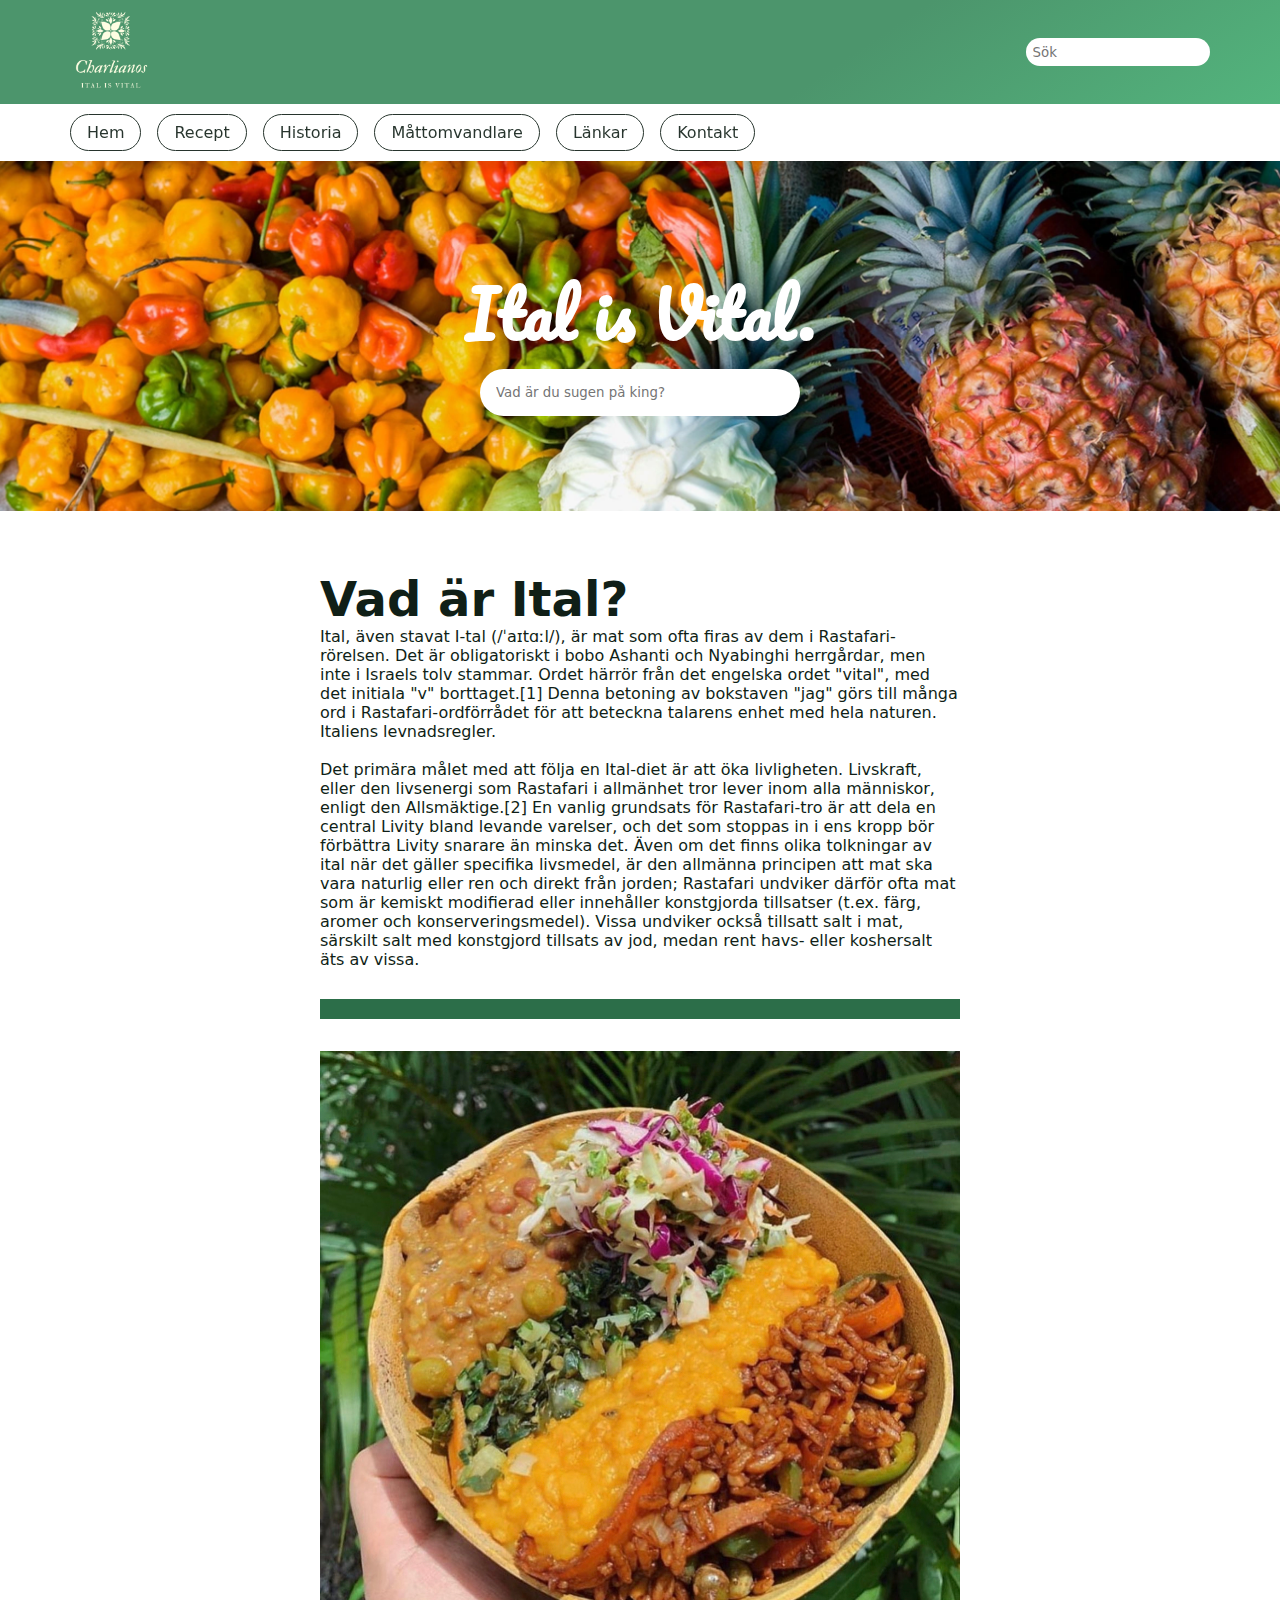
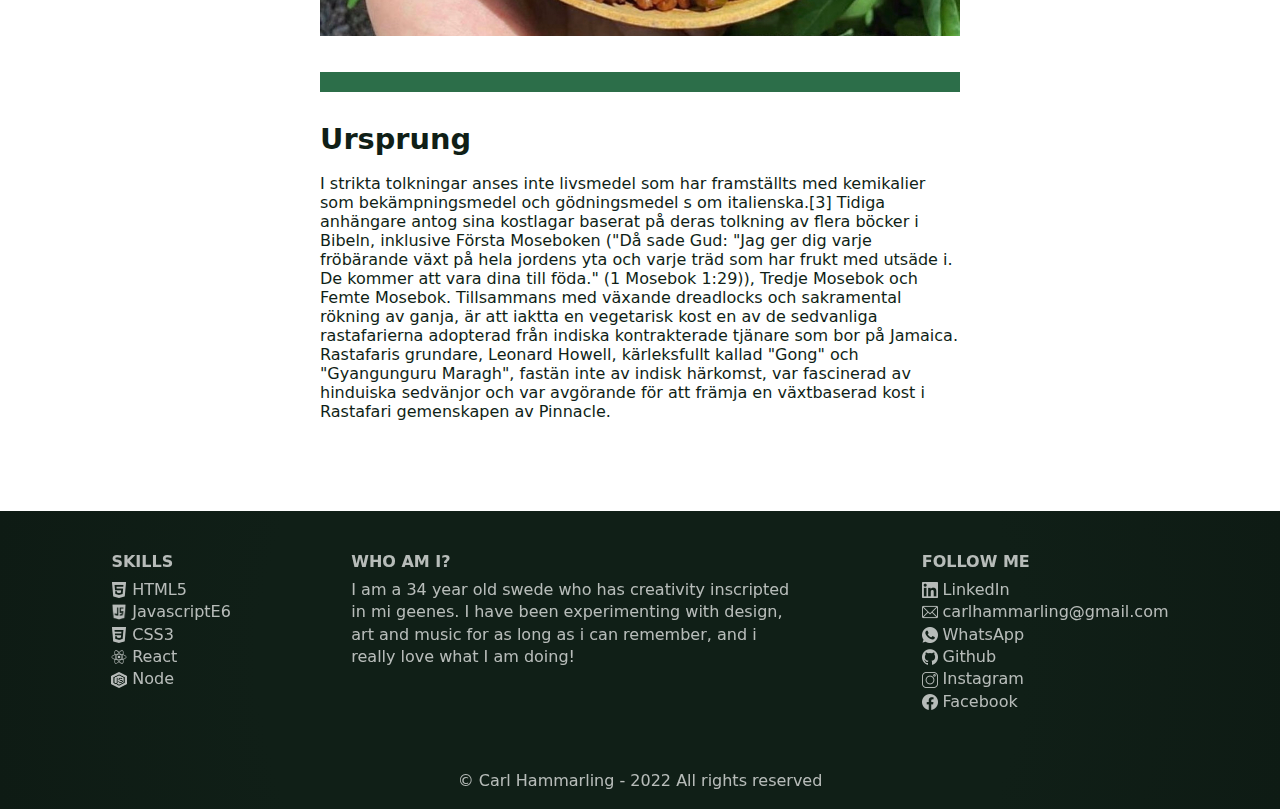
<file: index.html>
<!DOCTYPE html>
<html lang="en">
<head>
    <meta charset="UTF-8">
    <meta http-equiv="X-UA-Compatible" content="IE=edge">
    <meta name="viewport" content="width=device-width, initial-scale=1.0">
    <title>Recept</title>
    <link rel="preconnect" href="https://fonts.googleapis.com">
<link rel="preconnect" href="https://fonts.gstatic.com" crossorigin>
<link href="https://fonts.googleapis.com/css2?family=Fjalla+One&family=Pacifico&display=swap" rel="stylesheet">

    <link rel="stylesheet" href="style.css">
</head>
<body>
<header>
    <div class="topbar">
        <div id="topleft">
            <img width="80px" src="./resources/Charlys.png" alt="">
        </div>
        <div id="topleft">
            <form>
                <input type="text" placeholder="Sök">
            </form>
        </div>
    </div>
</header>
<nav>
    <div class="topbar">
        <ul>
            <li>
                <a href="./index.html">
                    Hem
                </a>
            </li>
            <li>
                <a href="./recept.html">
                    Recept
                </a>
            </li>
            <li>
                <a href="./historia.html">
                    Historia
                </a>
            </li>
            <li>
                <a href="#hem">
                    Måttomvandlare
                </a>
            </li>
            <li>
                <a href="#hem">
                    Länkar
                </a>
            </li>
            <li>
                <a href="#hem">
                    Kontakt
                </a>
            </li>
        </ul>
    </div>
</nav>
<main>
    <div id="ital">
        <h1>Ital is Vital.</h1>
        <form id="serchFood">
            <input type="text" placeholder="Vad är du sugen på king?">
            <!-- <button>Sök</button> -->
        </form>
    </div>
    <div class="wrapper">
        <article class="artContainer center">
            <section>
                <h1>Vad är Ital?</h1>
                <p>Ital, även stavat I-tal (/ˈaɪtɑːl/), är mat som ofta firas av dem i Rastafari-rörelsen. 
                    Det är obligatoriskt i bobo Ashanti och Nyabinghi herrgårdar, men inte i Israels tolv stammar.
                    Ordet härrör från det engelska ordet "vital", med det initiala "v" borttaget.[1] Denna betoning
                    av bokstaven "jag" görs till många ord i Rastafari-ordförrådet för att beteckna talarens enhet
                    med hela naturen. Italiens levnadsregler.<br><br>

                    Det primära målet med att följa en Ital-diet är att öka livligheten. Livskraft, eller den livsenergi
                    som Rastafari i allmänhet tror lever inom alla människor, enligt den Allsmäktige.[2] En vanlig grundsats 
                    för Rastafari-tro är att dela en central Livity bland levande varelser, och det som stoppas in i ens kropp
                    bör förbättra Livity snarare än minska det. Även om det finns olika tolkningar av ital när det gäller                    
                    specifika livsmedel, är den allmänna principen att mat ska vara naturlig eller ren och direkt från jorden;
                    Rastafari undviker därför ofta mat som är kemiskt modifierad eller innehåller konstgjorda tillsatser 
                    (t.ex. färg, aromer och konserveringsmedel). Vissa undviker också tillsatt salt i mat, särskilt salt 
                    med konstgjord tillsats av jod, medan rent havs- eller koshersalt äts av vissa. 
                    </section>
                    <section class="image">
                        <div class="imageSpace">
                            <img width="100%" src="./resources/cheffdon.jpg" alt="">                    
                        </div>
                    </section>
                    <section>
                        <h2>Ursprung</h2>
                        I strikta tolkningar 
                    anses inte livsmedel som har framställts med kemikalier som bekämpningsmedel och gödningsmedel s
                    om italienska.[3] Tidiga anhängare antog sina kostlagar baserat på deras tolkning av flera böcker 
                    i Bibeln, inklusive Första Moseboken ("Då sade Gud: "Jag ger dig varje fröbärande växt på hela jordens 
                    yta och varje träd som har frukt med utsäde i. De kommer att vara dina till föda." (1 Mosebok 1:29)), 
                    Tredje Mosebok och Femte Mosebok. Tillsammans med växande dreadlocks och sakramental rökning av ganja, 
                    är att iaktta en vegetarisk kost en av de sedvanliga rastafarierna adopterad från indiska kontrakterade
                        tjänare som bor på Jamaica. Rastafaris grundare, Leonard Howell, kärleksfullt kallad "Gong" och 
                        "Gyangunguru Maragh", fastän inte av indisk härkomst, var fascinerad av hinduiska sedvänjor och 
                        var avgörande för att främja en växtbaserad kost i Rastafari gemenskapen av Pinnacle.</p></section>

        </article>
    </div>  
</main>
<footer>
    <!--FOOTER-->
        <div class="footTop">
<!--SKILLS-->
             <ul class="col">
                     <h4 class="bold head">SKILLS</h4>  
                         <div class="list">
                             <img class="imgIcon" src="./resources/sprak/HTML5.png"><li class="hover">HTML5</li>
                         </div>                 
                         <div class="list">
                             <img class="imgIcon" src="./resources/sprak/javascript-logo.png"><li class="hover">JavascriptE6</li>
                         </div>                 
                         <div class="list">
                             <img class="imgIcon" src="./resources/sprak/css-4.svg"><li class="hover">CSS3</li>
                         </div>                                    
                         <div class="list">
                             <img class="imgIcon" src="./resources/sprak/logo-react.svg"><li class="hover">React</li>
                         </div>                                    
                         <div class="list">
                             <img class="imgIcon" src="./resources/sprak/node.png"><li class="hover">Node</li>
                         </div>                                    
             </ul> 
<!--ABOUT ME-->          
             <div class="col">
                  <h4 class="bold head">WHO AM I?</h4>
                  <p>I am a 34 year old swede who has creativity inscripted in mi geenes.
                      I have been experimenting with design, art and music for as long as i can remember, and i really love what I am doing!
                  </p>
             </div>
<!--FOLLOW ME-->
             <ul id="follow" class="col">
                 <h4 class="bold head">FOLLOW ME</h4>                  
                     <div class="list">
                         <img class="imgIcon" src="./resources/connections/linked in.png">
                         <a href="https://www.linkedin.com/in/carl-hammarling-66b084229/" target="_blank">
                             <li class="hover">LinkedIn</li>
                         </a>
                     </div>
                     <div class="list">
                         <img class="imgIcon" src="./resources/connections/mail.png">
                         <a href="mailto:carlhammarling@gmail.com" target="_blank">
                             <li class="hover">carlhammarling@gmail.com</li>
                         </a>
                     </div>
                     <div class="list">
                         <img class="imgIcon" src="./resources/connections/whatsapp.png"><li class="hover">WhatsApp</li>
                     </div>
                     <div class="list">
                         <img class="imgIcon" src="./resources/connections/github.png" alt="">
                         <a href="https://github.com/carlhammarling" target="_blank">
                             <li class="hover">Github</li>
                         </a>
                     </div>
                     <div class="list">
                         <img class="imgIcon" src="./resources/connections/inst.png" alt="">
                         <a href="https://www.instagram.com/charlychanter/" target="_blank">
                             <li class="hover">Instagram</li>
                         </a>
                     </div>
                     <div class="list">
                         <img class="imgIcon" src="./resources/connections/facebook.png" alt="">
                         <a href="https://www.facebook.com/carl.hammarling/" target="_blank">
                             <li class="hover">Facebook</li>
                         </a>
                     </div>
             </ul>
            </div>
            <div class="footBottom">
             <p>© Carl Hammarling - 2022 All rights reserved</p>
         </div>

</footer>
    <script src=""></script>
</body>
</html>
</file>
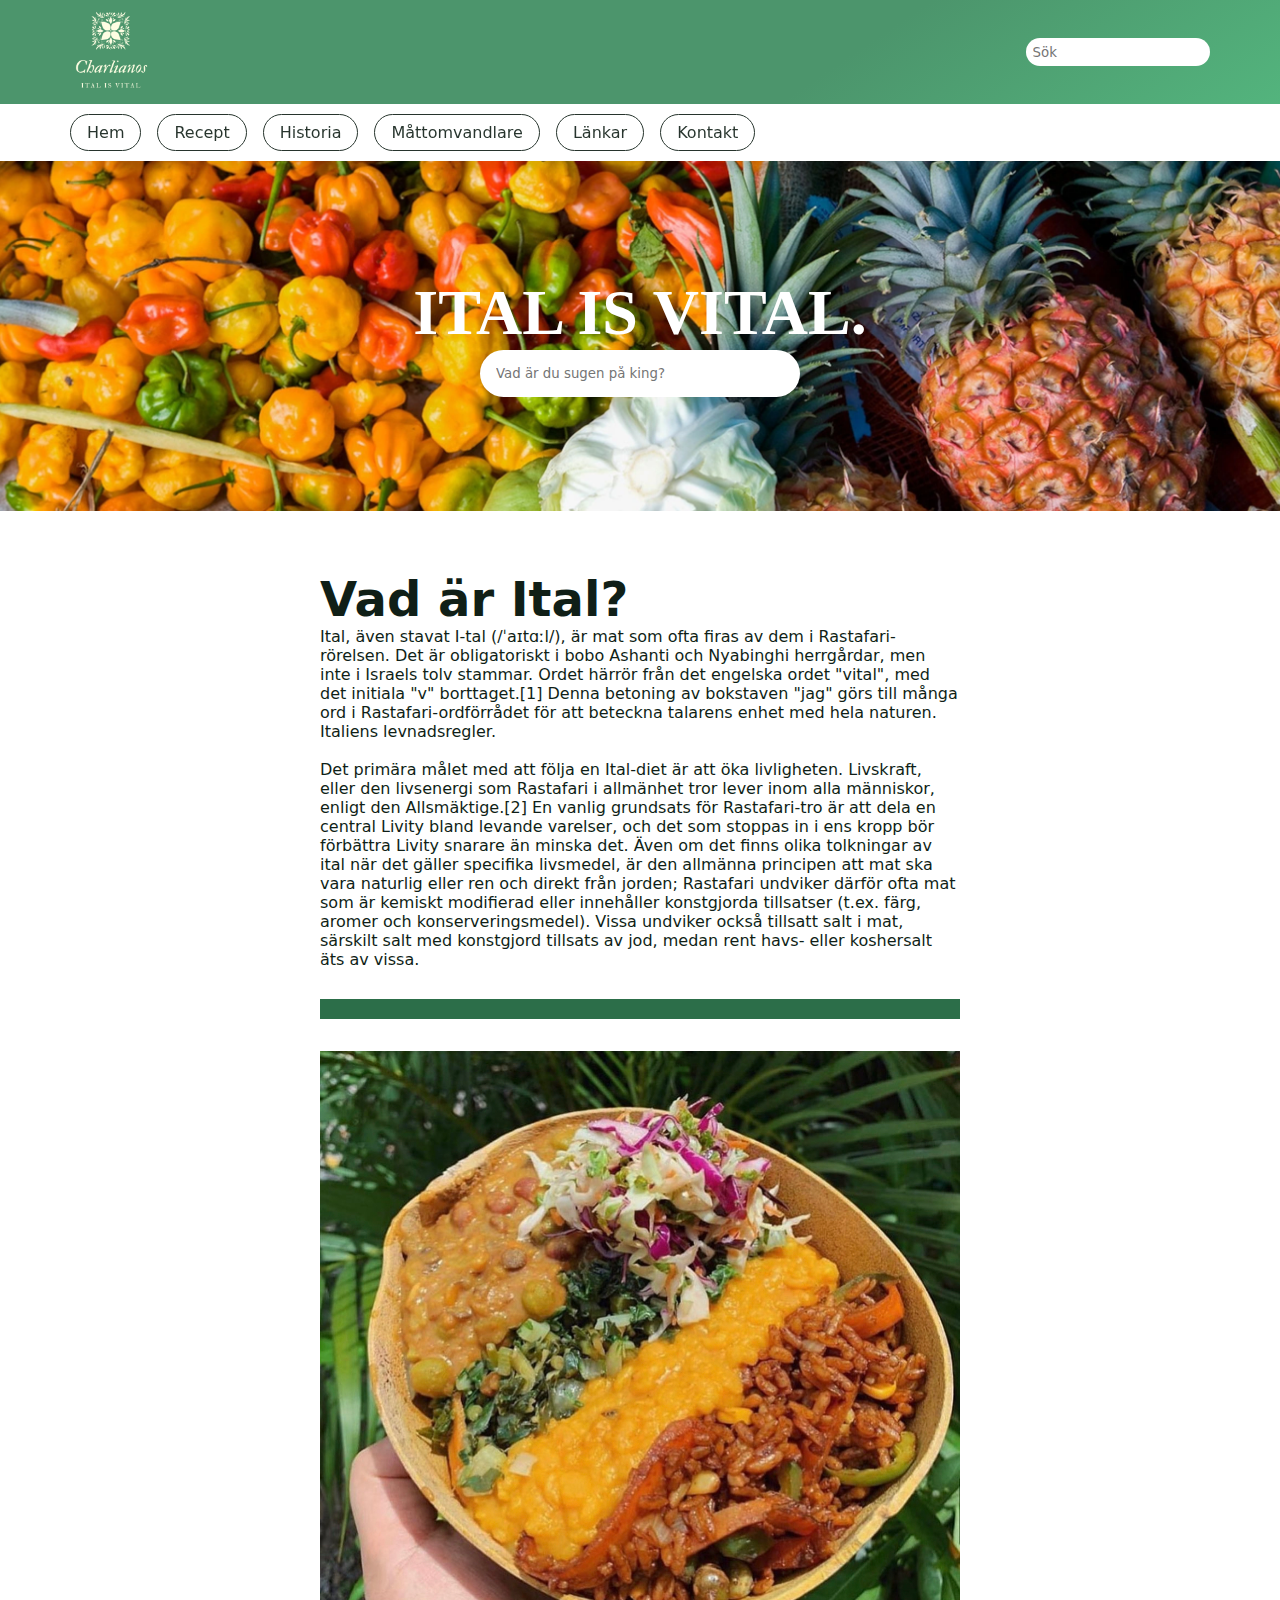
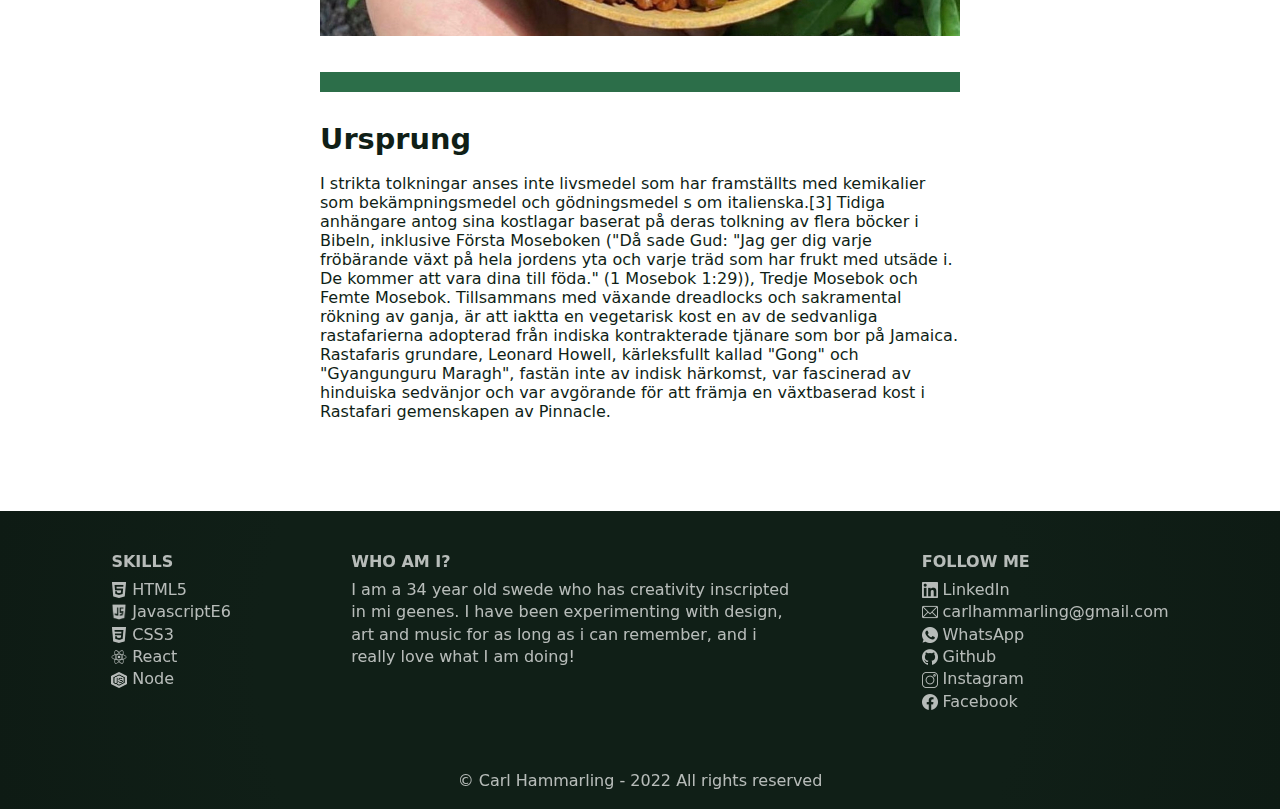
<file: historia.html>
<!DOCTYPE html>
<html lang="en">
<head>
    <meta charset="UTF-8">
    <meta http-equiv="X-UA-Compatible" content="IE=edge">
    <meta name="viewport" content="width=device-width, initial-scale=1.0">
    <title>Recept</title>
    <link rel="stylesheet" href="style.css">
</head>
<body>
<header>
    <div class="topbar">
        <div id="topleft">
            <img width="80px" src="./resources/Charlys.png" alt="">
        </div>
        <div id="topleft">
            <form>
                <input type="text" placeholder="Sök">
            </form>
        </div>
    </div>
</header>
<nav>
    <div class="topbar">
        <ul>
            <li>
                <a href="./index.html">
                    Hem
                </a>
            </li>
            <li>
                <a href="./recept.html">
                    Recept
                </a>
            </li>
            <li>
                <a href="./historia.html">
                    Historia
                </a>
            </li>
            <li>
                <a href="#hem">
                    Måttomvandlare
                </a>
            </li>
            <li>
                <a href="#hem">
                    Länkar
                </a>
            </li>
            <li>
                <a href="#hem">
                    Kontakt
                </a>
            </li>
        </ul>
    </div>
</nav>
<main>
    <div id="ital">
        <h1>ITAL IS VITAL.</h1>
        <form id="serchFood">
            <input type="text" placeholder="Vad är du sugen på king?">
            <!-- <button>Sök</button> -->
        </form>
    </div>
    <div class="wrapper">
        <article class="artContainer center">
            <section>
                <h1>Vad är Ital?</h1>
                <p>Ital, även stavat I-tal (/ˈaɪtɑːl/), är mat som ofta firas av dem i Rastafari-rörelsen. 
                    Det är obligatoriskt i bobo Ashanti och Nyabinghi herrgårdar, men inte i Israels tolv stammar.
                    Ordet härrör från det engelska ordet "vital", med det initiala "v" borttaget.[1] Denna betoning
                    av bokstaven "jag" görs till många ord i Rastafari-ordförrådet för att beteckna talarens enhet
                    med hela naturen. Italiens levnadsregler.<br><br>

                    Det primära målet med att följa en Ital-diet är att öka livligheten. Livskraft, eller den livsenergi
                    som Rastafari i allmänhet tror lever inom alla människor, enligt den Allsmäktige.[2] En vanlig grundsats 
                    för Rastafari-tro är att dela en central Livity bland levande varelser, och det som stoppas in i ens kropp
                    bör förbättra Livity snarare än minska det. Även om det finns olika tolkningar av ital när det gäller                    
                    specifika livsmedel, är den allmänna principen att mat ska vara naturlig eller ren och direkt från jorden;
                    Rastafari undviker därför ofta mat som är kemiskt modifierad eller innehåller konstgjorda tillsatser 
                    (t.ex. färg, aromer och konserveringsmedel). Vissa undviker också tillsatt salt i mat, särskilt salt 
                    med konstgjord tillsats av jod, medan rent havs- eller koshersalt äts av vissa. 
                    </section>
                    <section class="image">
                        <div class="imageSpace">
                            <img width="100%" src="./resources/cheffdon.jpg" alt="">                    
                        </div>
                    </section>
                    <section>
                        <h2>Ursprung</h2>
                        I strikta tolkningar 
                    anses inte livsmedel som har framställts med kemikalier som bekämpningsmedel och gödningsmedel s
                    om italienska.[3] Tidiga anhängare antog sina kostlagar baserat på deras tolkning av flera böcker 
                    i Bibeln, inklusive Första Moseboken ("Då sade Gud: "Jag ger dig varje fröbärande växt på hela jordens 
                    yta och varje träd som har frukt med utsäde i. De kommer att vara dina till föda." (1 Mosebok 1:29)), 
                    Tredje Mosebok och Femte Mosebok. Tillsammans med växande dreadlocks och sakramental rökning av ganja, 
                    är att iaktta en vegetarisk kost en av de sedvanliga rastafarierna adopterad från indiska kontrakterade
                        tjänare som bor på Jamaica. Rastafaris grundare, Leonard Howell, kärleksfullt kallad "Gong" och 
                        "Gyangunguru Maragh", fastän inte av indisk härkomst, var fascinerad av hinduiska sedvänjor och 
                        var avgörande för att främja en växtbaserad kost i Rastafari gemenskapen av Pinnacle.</p></section>

        </article>
    </div>  
</main>
<footer>
    <!--FOOTER-->
        <div class="footTop">
<!--SKILLS-->
             <ul class="col">
                     <h4 class="bold head">SKILLS</h4>  
                         <div class="list">
                             <img class="imgIcon" src="./resources/sprak/HTML5.png"><li class="hover">HTML5</li>
                         </div>                 
                         <div class="list">
                             <img class="imgIcon" src="./resources/sprak/javascript-logo.png"><li class="hover">JavascriptE6</li>
                         </div>                 
                         <div class="list">
                             <img class="imgIcon" src="./resources/sprak/css-4.svg"><li class="hover">CSS3</li>
                         </div>                                    
                         <div class="list">
                             <img class="imgIcon" src="./resources/sprak/logo-react.svg"><li class="hover">React</li>
                         </div>                                    
                         <div class="list">
                             <img class="imgIcon" src="./resources/sprak/node.png"><li class="hover">Node</li>
                         </div>                                    
             </ul> 
<!--ABOUT ME-->          
             <div class="col">
                  <h4 class="bold head">WHO AM I?</h4>
                  <p>I am a 34 year old swede who has creativity inscripted in mi geenes.
                      I have been experimenting with design, art and music for as long as i can remember, and i really love what I am doing!
                  </p>
             </div>
<!--FOLLOW ME-->
             <ul id="follow" class="col">
                 <h4 class="bold head">FOLLOW ME</h4>                  
                     <div class="list">
                         <img class="imgIcon" src="./resources/connections/linked in.png">
                         <a href="https://www.linkedin.com/in/carl-hammarling-66b084229/" target="_blank">
                             <li class="hover">LinkedIn</li>
                         </a>
                     </div>
                     <div class="list">
                         <img class="imgIcon" src="./resources/connections/mail.png">
                         <a href="mailto:carlhammarling@gmail.com" target="_blank">
                             <li class="hover">carlhammarling@gmail.com</li>
                         </a>
                     </div>
                     <div class="list">
                         <img class="imgIcon" src="./resources/connections/whatsapp.png"><li class="hover">WhatsApp</li>
                     </div>
                     <div class="list">
                         <img class="imgIcon" src="./resources/connections/github.png" alt="">
                         <a href="https://github.com/carlhammarling" target="_blank">
                             <li class="hover">Github</li>
                         </a>
                     </div>
                     <div class="list">
                         <img class="imgIcon" src="./resources/connections/inst.png" alt="">
                         <a href="https://www.instagram.com/charlychanter/" target="_blank">
                             <li class="hover">Instagram</li>
                         </a>
                     </div>
                     <div class="list">
                         <img class="imgIcon" src="./resources/connections/facebook.png" alt="">
                         <a href="https://www.facebook.com/carl.hammarling/" target="_blank">
                             <li class="hover">Facebook</li>
                         </a>
                     </div>
             </ul>
            </div>
            <div class="footBottom">
             <p>© Carl Hammarling - 2022 All rights reserved</p>
         </div>

</footer>
    <script src=""></script>
</body>
</html>
</file>
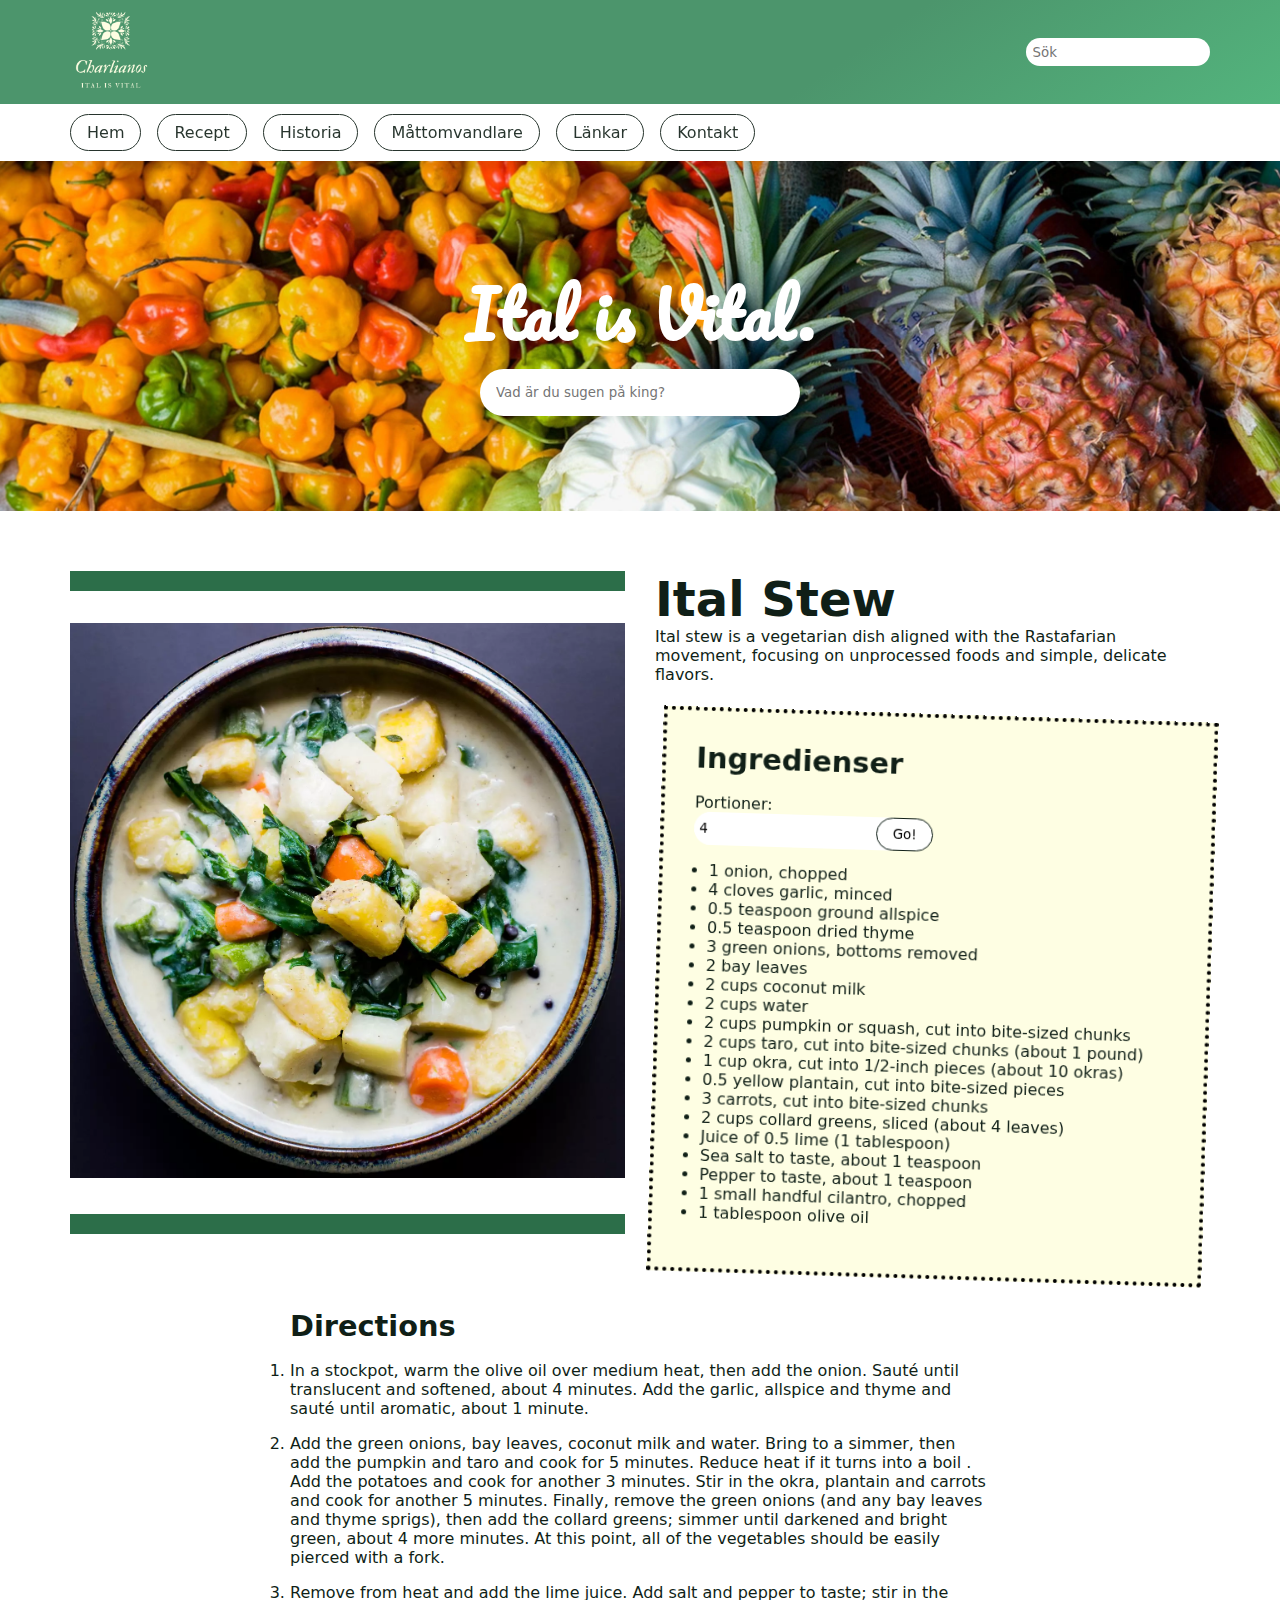
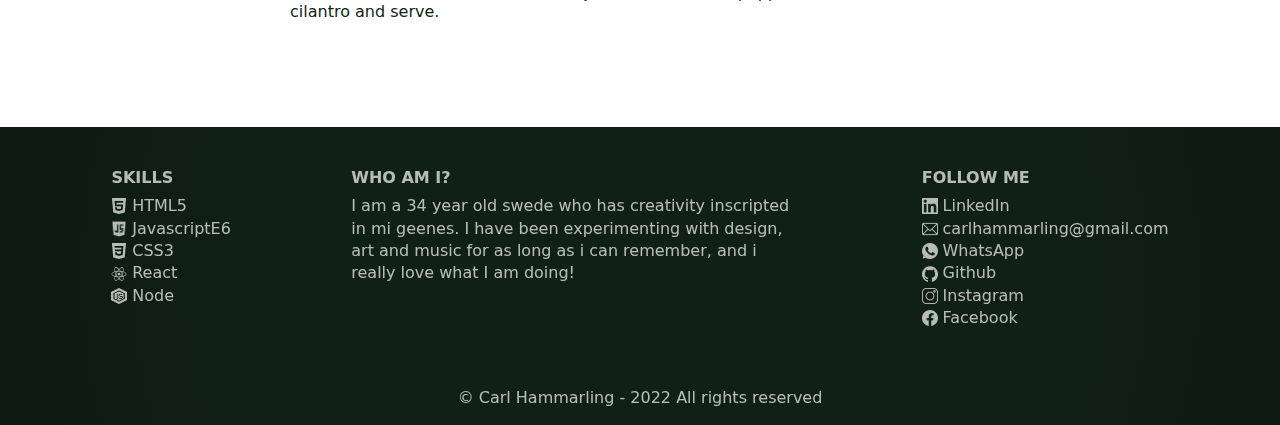
<file: recept-1.html>
<!DOCTYPE html>
<html lang="en">
<head>
    <meta charset="UTF-8">
    <meta http-equiv="X-UA-Compatible" content="IE=edge">
    <meta name="viewport" content="width=device-width, initial-scale=1.0">
    <title>Recept</title>
    <link rel="preconnect" href="https://fonts.googleapis.com">
    <link rel="preconnect" href="https://fonts.gstatic.com" crossorigin>
    <link href="https://fonts.googleapis.com/css2?family=Fjalla+One&family=Pacifico&display=swap" rel="stylesheet">
    
    <link rel="stylesheet" href="style.css">
</head>
<body>
<header>
    <div class="topbar">
        <div id="topleft">
            <img width="80px" src="./resources/Charlys.png" alt="">
        </div>
        <div id="topleft">
            <form>
                <input type="text" placeholder="Sök">
            </form>
        </div>
    </div>
</header>
<nav>
    <div class="topbar border">
        <ul>
            <li>
                <a href="./index.html">
                    Hem
                </a>
            </li>
            <li>
                <a href="./recept.html">
                    Recept
                </a>
            </li>
            <li>
                <a href="./historia.html">
                    Historia
                </a>
            </li>
            <li>
                <a href="#hem">
                    Måttomvandlare
                </a>
            </li>
            <li>
                <a href="#hem">
                    Länkar
                </a>
            </li>
            <li>
                <a href="#hem">
                    Kontakt
                </a>
            </li>
        </ul>
    </div>
</nav>
<main>
    <div id="ital">
        <h1>Ital is Vital.</h1>
        <form id="serchFood">
            <input type="text" placeholder="Vad är du sugen på king?">
            <!-- <button>Sök</button> -->
        </form>
    </div>
    <div class="wrapper">
        <article class="artContainer flex border">
            <section class="left border">
                <div class="image">
                    <div class="imageSpace">
                        <img width="100%" src="./resources/ital stew.webp" alt="">
                    </div>
                </div>                
            </section>
            <section class="right block border"> 
                <section class="recIntro">
                    <h1>Ital Stew</h1>
                    <p>Ital stew is a vegetarian dish aligned with the Rastafarian movement, focusing on unprocessed foods and simple, delicate flavors. </p>
                </section>
                <section class="ingredients">
                    <h2>Ingredienser</h2>
                    <form id="form">
                        <label for="portion4">Portioner:</label>
                        <div class="portionBtn border">
                                <input id="portion4" type="text" value="4">
                                <button class="border">Go!</button>                       
                            </div>
                    </form>
                    <ul>
                        <li><span id="matSpan1">1</span> onion, chopped</li>
                        <li><span id="matSpan2">4</span>  cloves garlic, minced</li>
                        <li><span id="matSpan3">0.5</span> teaspoon ground allspice</li>
                        <li><span id="matSpan4">0.5</span> teaspoon dried thyme</li>
                        <li><span id="matSpan5">3</span> green onions, bottoms removed</li>
                        <li><span id="matSpan6">2</span> bay leaves</li>
                        <li><span id="matSpan7">2</span> cups coconut milk</li>
                        <li><span id="matSpan8">2</span> cups water</li>
                        <li><span id="matSpan9">2</span> cups pumpkin or squash, cut into bite-sized chunks</li>
                        <li><span id="matSpan10">2</span> cups taro, cut into bite-sized chunks (about 1 pound)</li>
                        <li><span id="matSpan11">1</span> cup okra, cut into 1/2-inch pieces (about 10 okras)</li>
                        <li><span id="matSpan12">0.5</span> yellow plantain, cut into bite-sized pieces</li>
                        <li><span id="matSpan13">3</span> carrots, cut into bite-sized chunks</li>
                        <li><span id="matSpan14">2</span> cups collard greens, sliced (about 4 leaves)</li>
                        <li>Juice of <span id="matSpan15">0.5</span> lime (1 tablespoon)</li>
                        <li>Sea salt to taste, about <span id="matSpan16">1</span> teaspoon</li>
                        <li>Pepper to taste, about <span id="matSpan17">1</span> teaspoon</li>
                        <li><span id="matSpan18">1</span> small handful cilantro, chopped</li>
                        <li><span id="matSpan19">1</span>  tablespoon olive oil</li>                                                                      
                    </ul>
                </section>
            </section>
        </article>
    </div>    
    <div class="wrapper">
        <article class="artContainer border">
            <section class="center directions">
                <h2>Directions</h2>
                <ol>
                    <li>    In a stockpot, warm the olive oil over medium heat, then add the onion. 
                        Sauté until translucent and softened, about 4 minutes. Add the garlic, allspice
                         and thyme and sauté until aromatic, about 1 minute.
                    </li>
                    <li>
                        Add the green onions, bay leaves, coconut milk and water. Bring to a simmer, then
                         add the pumpkin and taro and cook for 5 minutes. Reduce heat if it turns into a boil
                         . Add the potatoes and cook for another 3 minutes. Stir in the okra, plantain and carrots and cook for another 5 minutes. Finally, remove the green onions (and any bay leaves and thyme sprigs), then add the collard greens; simmer until darkened and bright green, about 4 more minutes. At this point, all of the vegetables should be easily pierced with a fork.

                    </li>
                    <li>
                        Remove from heat and add the lime juice. Add salt and pepper to taste; stir in the cilantro and serve.

                    </li>
                </ol>
    
    
    
    
            </article>
            </section>
    </div>  
</main>
<footer>
    <!--FOOTER-->
        <div class="footTop">
<!--SKILLS-->
             <ul class="col">
                     <h4 class="bold head">SKILLS</h4>  
                         <div class="list">
                             <img class="imgIcon" src="./resources/sprak/HTML5.png"><li class="hover">HTML5</li>
                         </div>                 
                         <div class="list">
                             <img class="imgIcon" src="./resources/sprak/javascript-logo.png"><li class="hover">JavascriptE6</li>
                         </div>                 
                         <div class="list">
                             <img class="imgIcon" src="./resources/sprak/css-4.svg"><li class="hover">CSS3</li>
                         </div>                                    
                         <div class="list">
                             <img class="imgIcon" src="./resources/sprak/logo-react.svg"><li class="hover">React</li>
                         </div>                                    
                         <div class="list">
                             <img class="imgIcon" src="./resources/sprak/node.png"><li class="hover">Node</li>
                         </div>                                    
             </ul> 
<!--ABOUT ME-->          
             <div class="col">
                  <h4 class="bold head">WHO AM I?</h4>
                  <p>I am a 34 year old swede who has creativity inscripted in mi geenes.
                      I have been experimenting with design, art and music for as long as i can remember, and i really love what I am doing!
                  </p>
             </div>
<!--FOLLOW ME-->
             <ul id="follow" class="col">
                 <h4 class="bold head">FOLLOW ME</h4>                  
                     <div class="list">
                         <img class="imgIcon" src="./resources/connections/linked in.png">
                         <a href="https://www.linkedin.com/in/carl-hammarling-66b084229/" target="_blank">
                             <li class="hover">LinkedIn</li>
                         </a>
                     </div>
                     <div class="list">
                         <img class="imgIcon" src="./resources/connections/mail.png">
                         <a href="mailto:carlhammarling@gmail.com" target="_blank">
                             <li class="hover">carlhammarling@gmail.com</li>
                         </a>
                     </div>
                     <div class="list">
                         <img class="imgIcon" src="./resources/connections/whatsapp.png"><li class="hover">WhatsApp</li>
                     </div>
                     <div class="list">
                         <img class="imgIcon" src="./resources/connections/github.png" alt="">
                         <a href="https://github.com/carlhammarling" target="_blank">
                             <li class="hover">Github</li>
                         </a>
                     </div>
                     <div class="list">
                         <img class="imgIcon" src="./resources/connections/inst.png" alt="">
                         <a href="https://www.instagram.com/charlychanter/" target="_blank">
                             <li class="hover">Instagram</li>
                         </a>
                     </div>
                     <div class="list">
                         <img class="imgIcon" src="./resources/connections/facebook.png" alt="">
                         <a href="https://www.facebook.com/carl.hammarling/" target="_blank">
                             <li class="hover">Facebook</li>
                         </a>
                     </div>
             </ul>
            </div>
            <div class="footBottom">
             <p>© Carl Hammarling - 2022 All rights reserved</p>
         </div>

</footer>
    <script src="script.js"></script>
</body>
</html>
</file>
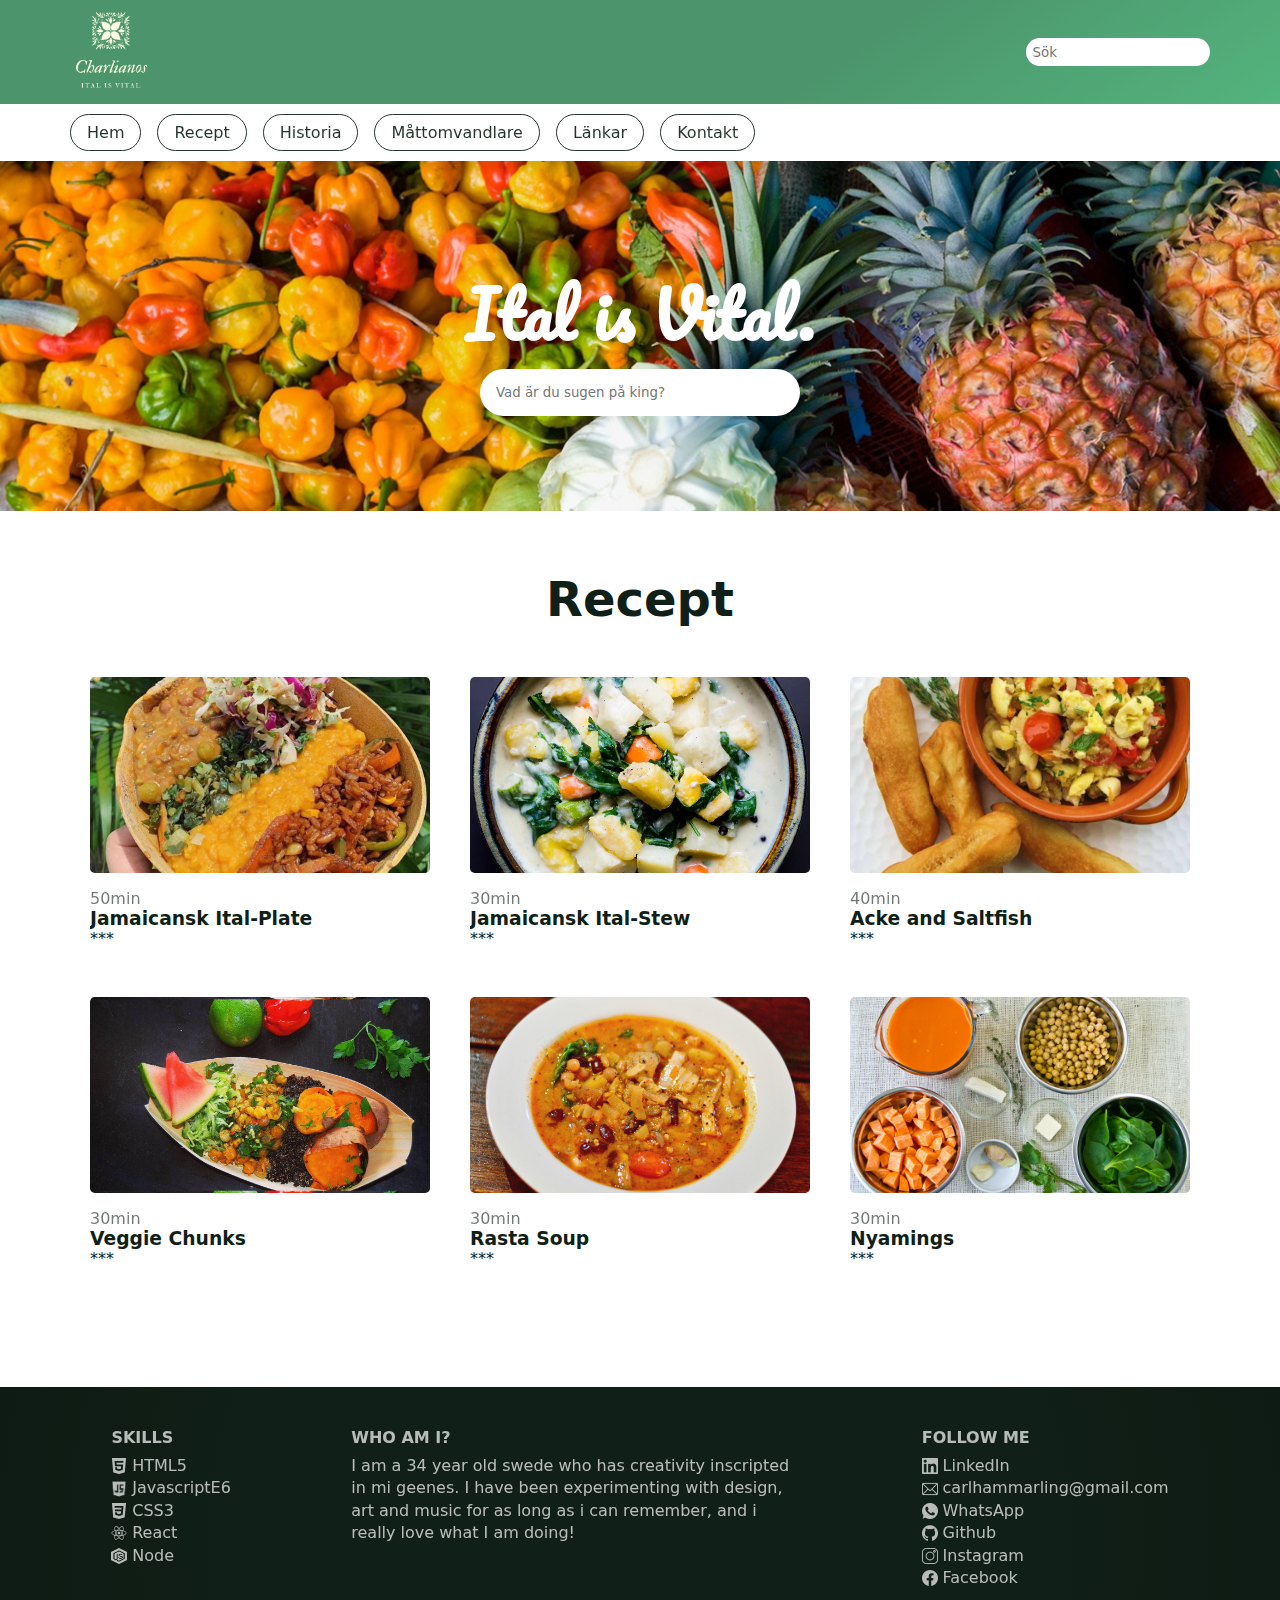
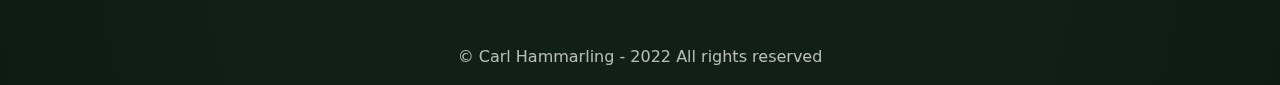
<file: recept.html>
<!DOCTYPE html>
<html lang="en">
<head>
    <meta charset="UTF-8">
    <meta http-equiv="X-UA-Compatible" content="IE=edge">
    <meta name="viewport" content="width=device-width, initial-scale=1.0">
    <title>Recept</title>
    <link rel="preconnect" href="https://fonts.googleapis.com">
<link rel="preconnect" href="https://fonts.gstatic.com" crossorigin>
<link href="https://fonts.googleapis.com/css2?family=Fjalla+One&family=Pacifico&display=swap" rel="stylesheet">
    <link rel="stylesheet" href="style.css">
</head>
<body>
<header>
    <div class="topbar">
        <div id="topleft">
            <img width="80px" src="./resources/Charlys.png" alt="">
        </div>
        <div id="topleft">
            <form>
                <input type="text" placeholder="Sök">
            </form>
        </div>
    </div>
</header>
<nav>
    <div class="topbar border">
        <ul>
            <li>
                <a href="./index.html">
                    Hem
                </a>
            </li>
            <li>
                <a href="./recept.html">
                    Recept
                </a>
            </li>
            <li>
                <a href="./historia.html">
                    Historia
                </a>
            </li>
            <li>
                <a href="#hem">
                    Måttomvandlare
                </a>
            </li>
            <li>
                <a href="#hem">
                    Länkar
                </a>
            </li>
            <li>
                <a href="#hem">
                    Kontakt
                </a>
            </li>
        </ul>
    </div>
</nav>
<main>
    <div id="ital">
        <h1>Ital is Vital.</h1>
        <form id="serchFood">
            <input type="text" placeholder="Vad är du sugen på king?">
            <!-- <button>Sök</button> -->
        </form>
    </div>
    <div class="wrapper">
        <article class="artContainer column topbar">
                <section>
                    <h1>Recept</h1>              
                </section>
<!--Här börjar recptet-->
                <section class="receptSnaps">
                    <a class="snap border" href="">                       
                        <div style="background-image: url(./resources/cheffdon.jpg)" class="snapTop border">
                        </div>
                        <div class="snapBottom border">
                            <div class="cookTime">
                                <p>50min</p>
                            </div>
                            <div class="foodTitle">
                                <h3>Jamaicansk Ital-Plate</h3>
                            </div>
                            <div class="stars">
                                <p>***</p>
                            </div>                           
                         </div>                        
                    </a>
                    <a href="./recept-1.html" class="snap">                   
                        <div style="background-image: url(./resources/ital\ stew.webp)" class="snapTop border">
                        </div>
                        <div class="snapBottom border">
                            <div class="cookTime">
                                <p>30min</p>
                            </div>
                            <div class="foodTitle">
                                <h3>Jamaicansk Ital-Stew</h3>
                            </div>
                            <div class="stars">
                                <p>***</p>
                            </div> 
                        </div>
                    </a>
                    <a href="https://www.seriouseats.com/ackee-and-saltfish" class="snap border" target="_blank">
                        <div style="background-image: url(./resources/mat/mat3.jpeg)" class="snapTop border">
                        </div>
                        <div class="snapBottom border">
                            <div class="cookTime">
                                <p>40min</p>
                            </div>
                            <div class="foodTitle">
                                <h3>Acke and Saltfish</h3>
                            </div>
                            <div class="stars">
                                <p>***</p>
                            </div> 
                         </div>
                    </a>
                    <a  href="" class="snap border">
                        <div style="background-image: url(./resources/italfood.jpeg)" class="snapTop border">
                        </div>
                        <div class="snapBottom border">
                            <div class="cookTime">
                                <p>30min</p>
                            </div>
                            <div class="foodTitle">
                                <h3>Veggie Chunks</h3>
                            </div>
                            <div class="stars">
                                <p>***</p>
                            </div> 
                         </div>
                    </a>
                    <a  href="" class="snap border">
                        <div style="background-image: url(./resources/mat/mat1.jpeg)" class="snapTop border">
                        </div>
                        <div class="snapBottom border">
                            <div class="cookTime">
                                <p>30min</p>
                            </div>
                            <div class="foodTitle">
                                <h3>Rasta Soup</h3>
                            </div>
                            <div class="stars">
                                <p>***</p>
                            </div> 
                         </div>
                    </a>
                    <a  href="" class="snap border">
                        <div style="background-image: url(./resources/mat/mat2.jpeg)" class="snapTop border">
                        </div>
                        <div class="snapBottom border">
                            <div class="cookTime">
                                <p>30min</p>
                            </div>
                            <div class="foodTitle">
                                <h3>Nyamings</h3>
                            </div>
                            <div class="stars">
                                <p>***</p>
                            </div> 
                         </div>
                    </a>                  
                </section>
        </article>
    </div>  
</main>
<footer>
    <!--FOOTER-->
        <div class="footTop">
<!--SKILLS-->
             <ul class="col">
                     <h4 class="bold head">SKILLS</h4>  
                         <div class="list">
                             <img class="imgIcon" src="./resources/sprak/HTML5.png"><li class="hover">HTML5</li>
                         </div>                 
                         <div class="list">
                             <img class="imgIcon" src="./resources/sprak/javascript-logo.png"><li class="hover">JavascriptE6</li>
                         </div>                 
                         <div class="list">
                             <img class="imgIcon" src="./resources/sprak/css-4.svg"><li class="hover">CSS3</li>
                         </div>                                    
                         <div class="list">
                             <img class="imgIcon" src="./resources/sprak/logo-react.svg"><li class="hover">React</li>
                         </div>                                    
                         <div class="list">
                             <img class="imgIcon" src="./resources/sprak/node.png"><li class="hover">Node</li>
                         </div>                                    
             </ul> 
<!--ABOUT ME-->          
             <div class="col">
                  <h4 class="bold head">WHO AM I?</h4>
                  <p>I am a 34 year old swede who has creativity inscripted in mi geenes.
                      I have been experimenting with design, art and music for as long as i can remember, and i really love what I am doing!
                  </p>
             </div>
<!--FOLLOW ME-->
             <ul id="follow" class="col">
                 <h4 class="bold head">FOLLOW ME</h4>                  
                     <div class="list">
                         <img class="imgIcon" src="./resources/connections/linked in.png">
                         <a href="https://www.linkedin.com/in/carl-hammarling-66b084229/" target="_blank">
                             <li class="hover">LinkedIn</li>
                         </a>
                     </div>
                     <div class="list">
                         <img class="imgIcon" src="./resources/connections/mail.png">
                         <a href="mailto:carlhammarling@gmail.com" target="_blank">
                             <li class="hover">carlhammarling@gmail.com</li>
                         </a>
                     </div>
                     <div class="list">
                         <img class="imgIcon" src="./resources/connections/whatsapp.png"><li class="hover">WhatsApp</li>
                     </div>
                     <div class="list">
                         <img class="imgIcon" src="./resources/connections/github.png" alt="">
                         <a href="https://github.com/carlhammarling" target="_blank">
                             <li class="hover">Github</li>
                         </a>
                     </div>
                     <div class="list">
                         <img class="imgIcon" src="./resources/connections/inst.png" alt="">
                         <a href="https://www.instagram.com/charlychanter/" target="_blank">
                             <li class="hover">Instagram</li>
                         </a>
                     </div>
                     <div class="list">
                         <img class="imgIcon" src="./resources/connections/facebook.png" alt="">
                         <a href="https://www.facebook.com/carl.hammarling/" target="_blank">
                             <li class="hover">Facebook</li>
                         </a>
                     </div>
             </ul>
            </div>
            <div class="footBottom">
             <p>© Carl Hammarling - 2022 All rights reserved</p>
         </div>

</footer>
    <script src=""></script>
</body>
</html>
</file>
<file: style.css>
/* 
mörkast grön #101f17
mörkgrön #2c6e49
ljusgrön #4c956c
beige #fefee3
rosa #ffc9b9
brun #d68c45 */




* {
    margin: 0;
    padding: 0;
    box-sizing: border-box;
    font-family: system-ui, -apple-system, BlinkMacSystemFont, 'Segoe UI', Roboto, Oxygen, Ubuntu, Cantarell, 'Open Sans', 'Helvetica Neue', sans-serif;
    
}

body {
    color: #101f17;
}

h1 {
    font-size: 3em;  
}

h2 {
    font-size: 1.8em;
    padding-bottom: .63em;
}

a {
    text-decoration: none;
    color: #101f17;
}

/* .border {
    border: 1px solid red;
} */

header {         
    background: linear-gradient(146deg, rgba(76,149,108,1) 0%, rgba(76,149,108,1) 65%, rgba(83,180,125,1) 100%);    
}

nav {
    background-color: white;
    box-shadow: rgba(0, 0, 0, 0.1) 0px 8px 7px;
    position: sticky;
    top:0px;
    font-weight: 500;
    opacity: .9;
}

.topbar {
    margin:auto;
    padding: .625em 1.875em;
    padding: 10px 30px;
    display: flex;
    align-items: center;
    justify-content: space-between;
    max-width: 1200px;

}

.flex {
    display: flex;
    justify-content: center;
}

.column {
    flex-direction: column;
}

input {
    padding: .4rem;
    border-radius: 1rem;
    border: 0;
}

.portionBtn {
    border-radius: 2rem;
    background-color: white;
    display: flex;
    justify-content: space-between;
    width: 220px;
}

.portionBtn button{
    padding:0.5rem 1rem;   
    border: 1.5px solid #101f17;
    border-radius: 2rem;
    background-color: white;
}


.portionBtn input{
    padding: .4em;
    border-radius: 2rem;
    border: 0;
}



nav div > * {
    display: flex;
    list-style: none;
    font-size: 16px;
}

nav div ul li {
    padding:0.5rem 1rem;   
    border: 1.5px solid #101f17;
    border-radius: 2rem;
}


nav div ul li:hover {
    scale: .98;
    transition: 100ms;
}
nav div ul li:not(:first-child) {
    margin-left: 1rem;
}

nav div ul li:last-child {
    margin-right: 1rem;
}

main {
    padding-bottom: 3.75em;
}

#ital {
    background-image: url(./resources/01-rasta-ital-cooking_4x3.webp);
    background-size: 1500px;
    background-size: 95em;
    background-position: center;
    display: flex;
    flex-direction: column;
    justify-content: center;
    height: 21.875em;
    color: white;
    text-align: center;
    margin-bottom: 3.75em;
}

#ital h1 {
    font-size: 4em;
    font-family: 'Pacifico', italic;
}

#ital input {
    padding: 1rem;
    border-radius: 2rem;
    width: 24em;
}

.wrapper {
    display: flex;
    /* background-color: #fefee3; */
    justify-content: center;
}
.artContainer {
    max-width: 1200px;
    
    /* bra för att sidan inte ska åka ihop för mkt*/
    flex-wrap: wrap;
    padding:0px 30px;
    padding:0px 1.875em;
}



section {
    margin-bottom: 1.875em;
}

section ul {
    padding: 1rem;
}

/* RECEPT  */

.receptSnaps {
    display: flex;
    justify-content: center;
    flex-wrap: wrap;
    /* width: 100%; */
}

.snap {
    flex-basis: 18.75em;
    flex-shrink: 1;
    flex-grow: 1;
    height: 18.75em;
    margin: .625em;
    padding: .625em;
    border-radius: .3em;
    flex-direction: column;
    display: flex;
    transition: 300ms;
    /* filter: grayscale(.5); */
}



.snap:hover {
    box-shadow: rgba(0, 0, 0, 0.1) 0px 3px 15px;
    scale: 1.01;
    /* filter: grayscale(0); */
}

.snapTop {
    height: 70%;
    background-size: 100%;
    background-position: center;
    border-radius: .3em;
}

.snapBottom {
    padding-top: 1em;
    height: 30%;
    overflow: hidden;
}

.cookTime {
    opacity: .6;
}


.left {
    width: 50%;
    /* min-width: 500px; */
    flex-basis: 500px;
    flex-shrink: 1;
    flex-grow: 1;
    padding-right: 15px;
}

.right {
    width: 50%;
    min-width: 500px;
    padding-left: 15px;
}

.center {
    max-width: 700px;
    justify-content: center;
}

.image {
    /* height: 200px; */
    /* padding: 60px; */
    border-top: 20px solid #2c6e49;
    border-bottom: 20px solid #2c6e49;
    overflow: hidden;
    vertical-align: middle;
}

.imageSpace {
    padding-top: 2rem;
    padding-bottom: 2rem;
}

.ingredients {
    padding: 30px;
    margin: 0px;
    border: 4px dotted black;
    background-color: #fefee3;
    transform: rotate(0.005turn);
}

.directions {
    padding-top: 0px;
}

ol li {
    padding-bottom: 1rem;
}


/* FOOTER */



footer {
    
    background: radial-gradient(circle, rgba(16,31,23,1) 58%, rgba(14,27,20,1) 100%);
    color: white;
}

footer > * {
    display: flex;
    place-content: center;
    justify-content: space-evenly;
    padding: 1em;
}

.col {
    max-width: 500px;
    max-width: 31.25em;
     padding: 1.56em;
 }

.imgIcon {
    filter: invert();
    width: 1em;
    height: 1em;
    margin-right: .3em;
    opacity: .7;
}

.list {
    display: flex;
    align-items: center;
}

footer li, footer p{
    list-style: none;
    font-size: 1em;
    font-weight: 200;
    line-height: 140%;
    color: white;
    opacity: .7;
}

/* .footTop ul div a li:hover

HELT specifikt, men onödvändigt

{
    opacity: 1;
    color: aqua;
} */
footer li:hover{
    opacity: 1;
}

.col h4 {
    margin-bottom: .5em;
    opacity: .7;
}





/* RESPONSIVE */

@media (max-width: 750px) {

    body {
        font-size: 90%;
    }
    nav > * {
        overflow: auto;
    }

    .artContainer {
        padding: 0 .5em;
        text-align: left;
    }
    .snap {
        flex-basis: 220px;
        height: 240px;
    }

    footer > * {
        flex-direction: column;
    }

    #ital input {
        /* width: 200px; */
    }

    .footBottom {
        align-items: center;
    }
}

@media (max-width: 500px) {

    body {
        font-size: 80%;
    }
    
    .snap {
        flex-basis: 140px;
        max-width: 200px;
        height: 180px;
        /* margin: 5px;
        padding: 5px;
         */
    }

    .snapTop {
        height: 60%;
    }

    .snapBottom {
        padding-top: .5rem;
        height: 40%;
    } 
}
</file>
